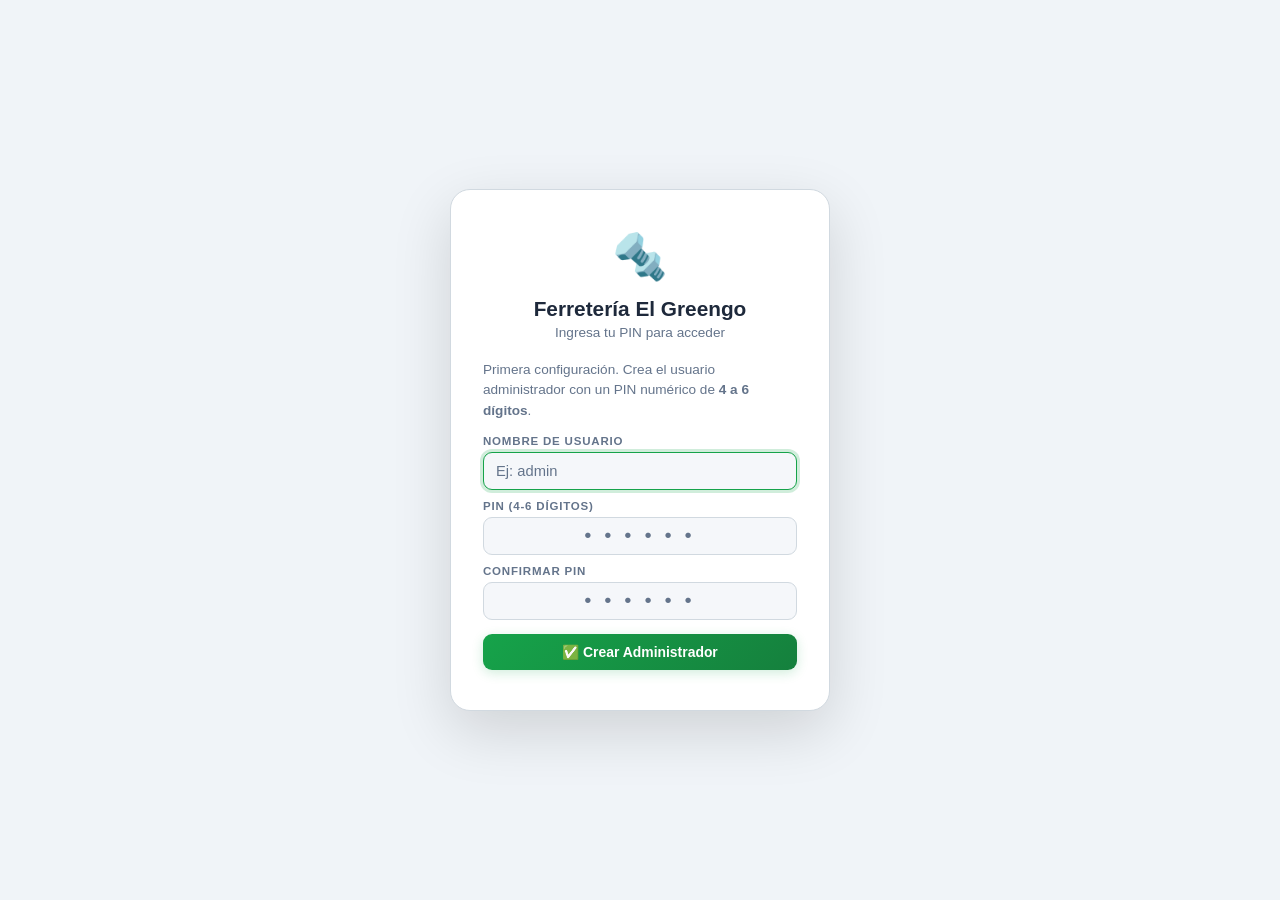
<file: Ferreteria/index.html>
<!DOCTYPE html>
<html lang="es">
<head>
 <meta charset="UTF-8" />
 <meta name="viewport" content="width=device-width, initial-scale=1.0" />
 <title>Ferretería El Greengo – Sistema de Gestión</title>
 <meta name="description" content="Sistema de pedidos, ventas y control de caja para Ferretería El Greengo." />
 <link rel="stylesheet" href="css/global.css" />
</head>
<body>
<div class="wrapper">

 <!-- Header -->
 <header>
 <button class="hamburger" onclick="toggleSidebar()" aria-label="Abrir caja">☰</button>
 <div class="logo-icon">🔩</div>
 <div>
 <h1>Ferretería <span>El Greengo</span></h1>
 <p>Ventas · Catálogo · Pedidos</p>
 </div>
 <div class="header-end">
 <div class="user-badge"><span id="header-username"></span></div>
 <button class="logout-rapido" onclick="cerrarTurno()" title="Cerrar turno"><svg viewBox="0 0 24 24" width="16" height="16" fill="none" stroke="currentColor" stroke-width="2" stroke-linecap="round" stroke-linejoin="round" style="vertical-align:-2px;margin-right:4px"><path d="M18.36 6.64a9 9 0 1 1-12.73 0"/><line x1="12" y1="2" x2="12" y2="12"/></svg>Cerrar Vista</button>
 </div>
 </header>

 <!-- Tabs -->
 <div class="tabs">
 <button class="tab-btn active blue" id="tab-ventas" onclick="showTab('ventas')">🛒 Ventas</button>
 <button class="tab-btn orange" id="tab-catalogo" onclick="showTab('catalogo')">📦 Catálogo</button>
 <button class="tab-btn" id="tab-pedidos" onclick="showTab('pedidos')">📋 Pedidos</button>
 </div>

 <!-- ══════════════ TAB PEDIDOS ══════════════ -->
 <div id="panel-pedidos" class="tab-panel">
 <div class="card" style="margin-bottom:20px">
 <p class="section-title">➕ Agregar Producto al Pedido</p>
 <div class="form-grid-3">
 <div class="field"><label for="p-nombre">Nombre del Producto</label><input id="p-nombre" type="text" placeholder="Ej: Tornillo cabeza plana 1/4" autocomplete="off"/></div>
 <div class="field"><label for="p-cantidad">Cantidad</label><input id="p-cantidad" type="number" min="1" step="1" placeholder="50"/></div>
 <div class="field"><label for="p-formato">Formato</label>
 <select id="p-formato">
 <option value="">-- Seleccionar --</option>
 <option>Unidad</option><option>Bolsa</option><option>Caja</option>
 <option>Tira</option><option>Rollo</option><option>Metros</option><option>Litros</option><option>Kg</option>
 </select>
 </div>
 <button class="btn btn-green" onclick="pedidoAgregar()">+ Agregar</button>
 </div>
 </div>
 <div class="card">
 <p class="section-title">📋 Pedidos del Día</p>
 <div class="stats">
 <div class="stat-chip"><span class="stat-num green" id="p-stat-prod">0</span><span class="stat-label">productos</span></div>
 <div class="stat-chip"><span class="stat-num green" id="p-stat-items">0</span><span class="stat-label">unidades totales</span></div>
 </div>
 <div class="search-wrap"><span class="search-icon">🔍</span><input id="p-buscar" type="text" placeholder="Buscar por nombre o formato…" oninput="pedidoRender()"/></div>
 <div class="table-wrap">
 <table>
 <thead><tr>
 <th onclick="pedidoSort('id')">#<span class="arrow">↕</span></th>
 <th onclick="pedidoSort('nombre')">Nombre Producto<span class="arrow">↕</span></th>
 <th onclick="pedidoSort('cantidad')">Cantidad<span class="arrow">↕</span></th>
 <th onclick="pedidoSort('formato')">Formato<span class="arrow">↕</span></th>
 <th>Acción</th>
 </tr></thead>
 <tbody id="p-tbody"></tbody>
 </table>
 <div id="p-empty" class="empty" style="display:none"><div class="empty-icon">📦</div><p>No hay productos en el pedido todavía.</p></div>
 </div>
 <div class="actions-row">
 <button class="btn btn-outline" onclick="pedidoLimpiar()">🗑 Limpiar todo</button>
 <button class="btn btn-print" onclick="window.print()">🖨 Imprimir</button>
 <button class="btn btn-mail" onclick="enviarPorMail()">✉️ Enviar por Mail</button>
 </div>
 </div>
 </div>

 <!-- ══════════════ TAB VENTAS ══════════════ -->
 <div id="panel-ventas" class="tab-panel active">
 <div id="v-caja-warning" class="caja-warning" style="display:none">
 ⚠️ La caja no está abierta. Ve a la pestaña <strong>&nbsp;💰 Caja&nbsp;</strong> y realiza la apertura antes de vender.
 </div>
 <div class="stats" style="margin-bottom:16px">
 <div class="stat-chip"><span class="stat-num blue" id="v-stat-ventas">0</span><span class="stat-label">VENTAS DIARIA</span></div>
 <div class="stat-chip"><span class="stat-num blue" id="v-stat-ingresos">$0</span><span class="stat-label">INGRESOS DIA</span></div>
 </div>
 <div class="pos-layout">
 <div class="pos-prod">
 <div class="card" style="margin-bottom:16px">
 <p class="section-title">🛍 Seleccionar Productos</p>
 <div class="search-row">
 <div class="scan-row">
 <span class="scan-icon"><svg width="20" height="20" viewBox="0 0 24 24" fill="none" stroke="currentColor" stroke-width="2" stroke-linecap="round" stroke-linejoin="round"><rect x="2" y="5" width="2" height="14" rx=".5"/><rect x="6" y="5" width="1" height="14" rx=".5"/><rect x="9" y="5" width="2" height="14" rx=".5"/><rect x="13" y="5" width="3" height="14" rx=".5"/><rect x="18" y="5" width="1" height="14" rx=".5"/><rect x="21" y="5" width="1" height="14" rx=".5"/></svg></span>
 <input id="v-scanner" type="text" placeholder="Escanear código…" autocomplete="off" autofocus/>
 </div>
 <div class="search-wrap" style="margin-bottom:0;flex:1"><span class="search-icon">🔍</span><input id="v-buscar" type="text" placeholder="Buscar producto…" oninput="ventasRenderGrid()"/></div>
 </div>
 <div id="v-prod-grid" class="prod-grid"></div>
 <div id="v-grid-empty" class="empty" style="display:none"><div class="empty-icon">📦</div><p>No hay productos en el catálogo.<br/>Agrega productos en la pestaña <strong>Catálogo</strong>.</p></div>
 <div id="v-pagination" class="pagination" style="display:none">
 <button class="page-btn" id="v-page-prev" onclick="ventasIrPagina('prev')">‹ Anterior</button>
 <div class="page-info" id="v-page-info"></div>
 <button class="page-btn" id="v-page-next" onclick="ventasIrPagina('next')">Siguiente ›</button>
 </div>
 </div>
 </div>
 <div class="pos-cart">
 <div class="cart-box">
 <div class="cart-header"><span>🛒 Carrito</span><button class="btn-del btn-del-green" onclick="abrirModalVaciar()">✕ Vaciar</button></div>
 <div class="cart-items" id="v-cart-items"><div class="cart-empty">El carrito está vacío.<br/>Haz clic en un producto para agregar.</div></div>
 <div class="cart-footer">
 <div class="discount-row"><label>Descuento %</label><input id="v-descuento" type="number" min="0" max="100" step="1" placeholder="0" oninput="carritoRender()"/></div>
 <div class="total-row"><span class="total-label">TOTAL A COBRAR</span><span class="total-amount" id="v-total">$0</span></div>
 <button class="btn btn-blue btn-confirm" onclick="confirmarVenta()">✔ Confirmar Venta</button>
 </div>
 </div>
 </div>
 <div class="pos-hist">
 <div class="card">
 <p class="section-title">🧾 Historial de Ventas (Todas)</p>
 <div class="search-wrap" style="margin-bottom:13px"><span class="search-icon">🔍</span><input id="v-hist-buscar" type="text" placeholder="Buscar por boleta interna…" oninput="ventasRenderHistorial()"/></div>
 <div id="v-historial"></div>
 <div id="v-hist-empty" class="empty" style="display:none"><div class="empty-icon">🧾</div><p>Aún no se han registrado ventas hoy.</p></div>
 <div id="v-hist-pagination" class="pagination" style="display:none">
 <button class="page-btn" id="v-hist-prev" onclick="histIrPagina('prev')">‹ Anterior</button>
 <div class="page-info" id="v-hist-info"></div>
 <button class="page-btn" id="v-hist-next" onclick="histIrPagina('next')">Siguiente ›</button>
 </div>
 <div class="actions-row"><button class="btn btn-outline" onclick="ventasLimpiarHistorial()">🗑 Limpiar historial</button></div>
 </div>
 </div>
 </div>
 </div>

 <!-- ══════════════ TAB CATÁLOGO ══════════════ -->
 <div id="panel-catalogo" class="tab-panel">
 <div class="card" style="margin-bottom:20px">
 <p class="section-title">➕ Agregar Producto al Catálogo</p>
 <div class="form-grid-5">
 <div class="field"><label for="c-nombre">Nombre del Producto</label><input id="c-nombre" type="text" placeholder="Ej: Tornillo 1/4 cabeza plana" autocomplete="off"/></div>
 <div class="field"><label for="c-codigo">Código de Barras</label><input id="c-codigo" type="text" placeholder="Ej: 7801234567890 (opcional)" autocomplete="off"/></div>
 <div class="field"><label for="c-precio">Precio ($)</label><input id="c-precio" type="number" min="0" step="1" placeholder="990"/></div>
 <div class="field"><label for="c-stock">Stock</label><input id="c-stock" type="number" min="0" step="1" placeholder="100"/></div>
 <div class="field"><label for="c-formato">Formato</label>
 <select id="c-formato">
 <option value="">-- Seleccionar --</option>
 <option>Unidad</option><option>Bolsa</option><option>Caja</option>
 <option>Tira</option><option>Rollo</option><option>Metros</option><option>Litros</option><option>Kg</option>
 </select>
 </div>
 <button class="btn btn-orange" onclick="catalogoAgregar()">+ Agregar</button>
 </div>
 </div>
 <div class="card">
 <p class="section-title">📦 Productos en Catálogo</p>
 <div class="stats">
 <div class="stat-chip"><span class="stat-num orange" id="c-stat-prod">0</span><span class="stat-label">productos</span></div>
 <div class="stat-chip"><span class="stat-num orange" id="c-stat-stock">0</span><span class="stat-label">unidades en stock</span></div>
 </div>
 <div class="search-wrap"><span class="search-icon">🔍</span><input id="c-buscar" type="text" placeholder="Buscar producto…" oninput="catalogoRender()"/></div>
 <div class="table-wrap">
 <table>
 <thead><tr>
 <th onclick="catSort('id')">#<span class="arrow">↕</span></th>
 <th onclick="catSort('codigo')">Código<span class="arrow">↕</span></th>
 <th onclick="catSort('nombre')">Nombre<span class="arrow">↕</span></th>
 <th onclick="catSort('precio')">Precio<span class="arrow">↕</span></th>
 <th onclick="catSort('stock')">Stock<span class="arrow">↕</span></th>
 <th onclick="catSort('formato')">Formato<span class="arrow">↕</span></th>
 <th>Acción</th>
 </tr></thead>
 <tbody id="c-tbody"></tbody>
 </table>
 <div id="c-empty" class="empty" style="display:none"><div class="empty-icon">📦</div><p>No hay productos en el catálogo todavía.</p></div>
 </div>
 <div id="c-pagination" class="pagination" style="display:none">
 <button class="page-btn" id="c-page-prev" onclick="catIrPagina('prev')">‹ Anterior</button>
 <div class="page-info" id="c-page-info"></div>
 <button class="page-btn" id="c-page-next" onclick="catIrPagina('next')">Siguiente ›</button>
 </div>
 <div class="actions-row"><button class="btn btn-outline" onclick="catalogoLimpiar()">🗑 Limpiar catálogo</button></div>
 </div>
 </div>

 <!-- ══════════════ SIDEBAR OVERLAY ══════════════ -->
 <div id="sidebar-overlay" class="sidebar-overlay" onclick="toggleSidebar()"></div>

 <!-- ══════════════ SIDEBAR CAJA ══════════════ -->
 <div id="sidebar-caja" class="sidebar">
 <div class="sidebar-header">
 <span class="sidebar-title">☰ Menú</span>
 <button class="btn-sidebar-close" onclick="toggleSidebar()">✕</button>
 </div>
 <div class="sidebar-nav">
 <button class="side-nav-btn active" id="side-nav-caja" onclick="sidebarSeccion('caja')">💰 Caja</button>
 <button class="side-nav-btn" id="side-nav-libreta" onclick="sidebarSeccion('libreta')">📒 Libreta Deuda</button>
 <button class="side-nav-btn" id="side-nav-audit" onclick="sidebarSeccion('audit')">📋 Auditoría</button>
 <button class="side-nav-btn" id="side-nav-datos" onclick="sidebarSeccion('datos')">💾 Datos</button>
 <button class="side-nav-btn" id="side-nav-usuarios" onclick="sidebarSeccion('usuarios')">👥 Usuarios</button>
 </div>
 <div class="sidebar-body">

 <!-- ════ SECCIÓN CAJA ════ -->
 <div id="sidebar-seccion-caja">

 <!-- Status banner -->
 <div id="caja-status-bar" class="caja-status closed">
 <div id="caja-dot" class="caja-dot off"></div>
 <div class="caja-status-text">
 <h3 id="caja-status-title">Caja Cerrada</h3>
 <p id="caja-status-sub">No hay apertura registrada para hoy.</p>
 </div>
 <div class="caja-status-actions" id="caja-status-actions"></div>
 </div>

 <!-- Panel APERTURA (visible cuando caja cerrada) -->
 <div id="caja-panel-apertura">
 <div class="card">
 <p class="section-title">🔓 Apertura de Caja</p>
 <div class="sidebar-form">
 <div class="field">
 <label for="caja-monto-ini">Monto Inicial en Efectivo ($)</label>
 <input id="caja-monto-ini" type="number" min="0" step="100" placeholder="Ej: 50000"/>
 </div>
 <div class="field">
 <label for="caja-responsable">Responsable</label>
 <input id="caja-responsable" type="text" placeholder="Nombre del cajero" autocomplete="off"/>
 </div>
 <button class="btn btn-purple" onclick="cajaAbrir()" style="width:100%;">🔓 Abrir Caja</button>
 </div>
 </div>
 </div>

 <!-- Panel OPERACIÓN (visible cuando caja abierta) -->
 <div id="caja-panel-operacion" style="display:none">

 <!-- Summary cards -->
 <div class="caja-summary">
 <div class="caja-card">
 <div class="caja-card-label">💵 Inicial</div>
 <div class="caja-card-value green" id="cj-inicial">$0</div>
 <div class="caja-card-sub" id="cj-responsable">–</div>
 </div>
 <div class="caja-card">
 <div class="caja-card-label">📈 Ventas</div>
 <div class="caja-card-value blue" id="cj-ventas">$0</div>
 <div class="caja-card-sub" id="cj-nventas">0 transacciones</div>
 </div>
 <div class="caja-card">
 <div class="caja-card-label">📤 Egresos</div>
 <div class="caja-card-value red" id="cj-egresos">$0</div>
 <div class="caja-card-sub" id="cj-negresos">0 movimientos</div>
 </div>
 <div class="caja-card">
 <div class="caja-card-label">💰 Saldo</div>
 <div class="caja-card-value green big" id="cj-saldo">$0</div>
 <div class="caja-card-sub">Tiempo real</div>
 </div>
 </div>

 <!-- Registrar movimiento -->
 <div class="card" style="margin-bottom:16px">
 <p class="section-title">➕ Registrar Movimiento</p>
 <div class="sidebar-form">
 <div class="field">
 <label for="caja-desc">Descripción</label>
 <input id="caja-desc" type="text" placeholder="Ej: Retiro para banco" autocomplete="off"/>
 </div>
 <div class="field">
 <label for="caja-tipo">Tipo</label>
 <select id="caja-tipo">
 <option value="retiro">📤 Retiro Administrador</option>
 <option value="gasto">🧾 Gasto / Egreso</option>
 <option value="ingreso">📥 Ingreso Extra</option>
 </select>
 </div>
 <div class="field">
 <label for="caja-monto">Monto ($)</label>
 <input id="caja-monto" type="number" min="1" step="100" placeholder="10000"/>
 </div>
 <button class="btn btn-purple" onclick="cajaRegistrarMovimiento()" style="width:100%;">+ Registrar</button>
 </div>
 </div>

 <!-- Movimientos del día -->
 <div class="card" style="margin-bottom:16px">
 <p class="section-title">📋 Movimientos del Día</p>
 <div id="caja-movimientos-list"></div>
 <div id="caja-mov-empty" class="empty" style="display:none">
 <div class="empty-icon">📋</div>
 <p>No hay movimientos registrados aún.</p>
 </div>
 </div>

 <!-- Cierre -->
 <div class="cierre-panel">
 <h3>🔒 Cierre de Caja</h3>
 <p style="font-size:.8rem">Genera un resumen descargable y cierra la caja hasta la próxima apertura.</p>
 <button class="btn btn-red" onclick="cajaCerrar()" style="width:100%;">🔒 Cerrar Caja</button>
 </div>

 <!-- Cierres anteriores -->
 <div class="card" style="margin-top:16px">
 <p class="section-title">📁 Cierres Anteriores</p>
 <div id="cierre-historial"></div>
 <div id="cierre-hist-empty" class="empty" style="display:none">
 <div class="empty-icon">📁</div>
 <p>No hay cierres registrados aún. Aparecerán aquí tras el primer cierre de caja.</p>
 </div>
 <button class="btn btn-outline" onclick="cierreExportar()" style="width:100%;margin-top:8px;font-size:.72rem" id="btn-reabrir-cierre" disabled>📂 Reabrir resumen</button>
 </div>

 </div><!-- /panel-operacion -->
 </div><!-- /seccion-caja -->

 <!-- ════ SECCIÓN LIBRETA DEUDA ════ -->
 <div id="sidebar-seccion-libreta" class="side-seccion" style="display:none">
  <div class="card">
   <p class="section-title">📒 Clientes con Deuda</p>
   <div id="libreta-lista"></div>
   <div id="libreta-empty" class="empty" style="display:none"><div class="empty-icon">📒</div><p>No hay clientes con deuda registrada. Las ventas con medio "Libreta Deuda" aparecerán aquí.</p></div>
   <button class="btn btn-green" onclick="libretaSeleccionarPago()" style="width:100%;margin-top:10px" id="btn-libreta-pagar">✅ Pagar Deuda</button>
  </div>
 </div>

 <!-- ════ SECCIÓN AUDITORÍA ════ -->
 <div id="sidebar-seccion-audit" class="side-seccion" style="display:none">
  <div class="card">
   <p class="section-title">📋 Registro de Auditoría</p>
   <p style="font-size:.75rem;color:var(--muted);margin-bottom:12px;line-height:1.5">Acciones sensibles registradas con usuario, fecha y detalle.</p>
   <div id="audit-lista"></div>
   <div id="audit-empty" class="empty" style="display:none"><div class="empty-icon">📋</div><p>No hay registros de auditoría todavía.</p></div>
   <button class="btn btn-blue" onclick="auditExportar()" style="width:100%;margin-top:10px">📤 Exportar Auditoría (TXT)</button>
  </div>
 </div>

 <!-- ════ SECCIÓN DATOS ════ -->
 <div id="sidebar-seccion-datos" class="side-seccion" style="display:none">
  <div class="card">
   <p class="section-title">💾 Exportar / Importar Datos</p>
   <p style="font-size:.75rem;color:var(--muted);margin-bottom:12px;line-height:1.5">Respalda o restaura todos los datos del sistema (catálogo, ventas, caja, usuarios, auditoría).</p>
   <div style="background:#fffbeb;border:1.5px solid #fde68a;border-radius:8px;padding:8px 10px;font-size:.7rem;color:#92400e;margin-bottom:12px;line-height:1.4">🔒 Los datos se almacenan en el navegador. Para no perderlos ante fallos del equipo, exporta backups periódicos.</div>
   <div class="sidebar-form">
    <button class="btn btn-blue" onclick="exportarDatos()" style="width:100%">📤 Exportar Todo (JSON)</button>
    <div style="border-top:1px solid var(--border);margin:6px 0"></div>
    <label style="font-size:.72rem;font-weight:700;color:var(--muted);text-transform:uppercase;letter-spacing:.8px">Importar datos</label>
    <input id="import-archivo" type="file" accept=".json" style="font-size:.82rem" onchange="importarDatos(event)"/>
    <div id="import-result" class="login-error" style="display:none"></div>
   </div>
  </div>

  <!-- Configuración: Correo destino pedidos -->
  <div class="card" style="margin-top:14px">
   <p class="section-title">📧 Correo Destino (Pedidos)</p>
   <p style="font-size:.75rem;color:var(--muted);margin-bottom:12px;line-height:1.5">Correo donde se envían los pedidos con el botón "✉️ Enviar por Mail".</p>
   <div class="sidebar-form">
    <div class="field">
     <label for="config-mail-input">Correo destinatario</label>
     <input id="config-mail-input" type="email" placeholder="pedidos@ferreteria.cl" autocomplete="off"/>
    </div>
    <button class="btn btn-blue" onclick="configGuardarMail()" style="width:100%">💾 Guardar Correo</button>
   </div>
  </div>

  <!-- Cerrar Sesión -->
  <div style="margin-top:18px;padding-top:16px;border-top:1px solid var(--border)">
   <button class="btn btn-outline" onclick="loginCerrarSesion()" style="width:100%;color:var(--red);border-color:var(--red)">🚪 Cerrar Sesión</button>
  </div>

 </div><!-- /sidebar-body -->
 </div>

<!-- ════ SECCIÓN USUARIOS ════ -->
<div id="sidebar-seccion-usuarios" class="side-seccion" style="display:none">
  <div class="card">
   <p class="section-title">👥 Gestión de Usuarios</p>
   <p style="font-size:.75rem;color:var(--muted);margin-bottom:12px;line-height:1.5">Crea cuentas de cajero para que otros operadores accedan al sistema con su propio PIN.</p>
   <div class="sidebar-form">
    <div class="field">
     <label for="usuario-nuevo">Usuario</label>
     <input id="usuario-nuevo" type="text" placeholder="Ej: cajero1" autocomplete="off"/>
    </div>
    <div class="field">
     <label for="usuario-pin">PIN (4-6 dígitos)</label>
     <input id="usuario-pin" type="password" maxlength="6" inputmode="numeric" pattern="[0-9]*" placeholder="• • • • • •" autocomplete="off"/>
    </div>
    <div class="field">
     <label for="usuario-pin2">Confirmar PIN</label>
     <input id="usuario-pin2" type="password" maxlength="6" inputmode="numeric" pattern="[0-9]*" placeholder="• • • • • •" autocomplete="off"/>
    </div>
    <div id="usuario-error" class="login-error" style="display:none"></div>
    <button class="btn btn-purple" onclick="agregarCajeroUI()" style="width:100%">✅ Crear Cajero</button>
   </div>
  </div>
  <div class="card">
   <p class="section-title">📋 Usuarios Registrados</p>
   <div id="usuarios-lista"></div>
   <div id="usuarios-empty" class="empty" style="display:none"><div class="empty-icon">👥</div><p>No hay usuarios registrados.</p></div>
  </div>
</div>

</div><!-- /wrapper -->

<!-- Mail Modal -->
<div id="mail-modal">
 <div class="modal-box">
 <div class="modal-icon">📎</div>
 <h2>Gmail abierto en nueva pestaña</h2>
 <p>El pedido fue descargado como <strong>Pedido_ElGreengo.txt</strong>. Para adjuntarlo:</p>
 <div class="highlight">
 <span>① Ve a la pestaña de Gmail que se abrió</span>
 <span>② Haz clic en el ícono 📎 (adjuntar archivo)</span>
 <span>③ Selecciona <strong>Pedido_ElGreengo.txt</strong> desde Descargas</span>
 <span>④ Envía el correo ✉️</span>
 </div>
 <button class="modal-close" onclick="cerrarModalMail()">Entendido ✓</button>
 </div>
</div>

<!-- Edit Product Modal -->
<div id="edit-modal">
 <div class="modal-box" style="max-width:460px;">
 <div class="modal-icon">✏️</div>
 <h2>Editar Producto</h2>
 <p style="margin-bottom:18px">Modifica los campos del producto seleccionado.</p>
 <div class="edit-form">
 <div class="field"><label for="e-nombre">Nombre del Producto</label><input id="e-nombre" type="text" autocomplete="off"/></div>
 <div class="field"><label for="e-codigo">Código de Barras</label><input id="e-codigo" type="text" placeholder="Opcional" autocomplete="off"/></div>
 <div style="display:grid;grid-template-columns:1fr 1fr;gap:12px">
 <div class="field"><label for="e-precio">Precio ($)</label><input id="e-precio" type="number" min="0" step="1"/></div>
 <div class="field"><label for="e-stock">Stock</label><input id="e-stock" type="number" min="0" step="1"/></div>
 </div>
 <div class="field"><label for="e-formato">Formato</label>
 <select id="e-formato">
 <option value="">-- Seleccionar --</option>
 <option>Unidad</option><option>Bolsa</option><option>Caja</option>
 <option>Tira</option><option>Rollo</option><option>Metros</option><option>Litros</option><option>Kg</option>
 </select>
 </div>
 <div style="display:flex;gap:10px;margin-top:4px">
 <button class="btn btn-outline" onclick="catalogoCerrarEdicion()" style="flex:1">Cancelar</button>
 <button class="btn btn-orange" onclick="catalogoGuardarEdicion()" style="flex:1">💾 Guardar Cambios</button>
 </div>
 </div>
 </div>
</div>

<!-- Pago Modal -->
<div id="pago-modal">
 <div class="modal-box" style="max-width:440px">
 <div class="modal-icon">💳</div>
 <h2>Medio de Pago</h2>
 <p style="margin-bottom:14px">Selecciona cómo pagará el cliente.</p>
 <div class="pago-total-row"><span class="total-label">TOTAL A COBRAR</span><span class="total-amount" id="pago-total">$0</span></div>
 <div class="pago-grid">
  <button class="pago-option" onclick="seleccionarPago('efectivo')" id="pago-efectivo">💵<span>Efectivo</span></button>
  <button class="pago-option" onclick="seleccionarPago('debito')" id="pago-debito">💳<span>Tarjeta Débito</span></button>
  <button class="pago-option" onclick="seleccionarPago('credito')" id="pago-credito">💳<span>Tarjeta Crédito</span></button>
  <button class="pago-option" onclick="seleccionarPago('transferencia')" id="pago-transferencia">🏦<span>Transferencia</span></button>
  <button class="pago-option" onclick="seleccionarPago('libreta')" id="pago-libreta">📒<span>Libreta Deuda</span></button>
 </div>
 <div id="pago-extra-efectivo" class="pago-extra" style="display:none">
  <div class="field"><label for="pago-recibido">Monto Recibido ($)</label><input id="pago-recibido" type="number" min="0" step="100" placeholder="0" oninput="calcularVuelto()"/></div>
  <div class="pago-vuelto" id="pago-vuelto"></div>
 </div>
 <div id="pago-extra-tarjeta" class="pago-extra" style="display:none">
  <div class="field"><label for="pago-operacion">N° de Operación</label><input id="pago-operacion" type="text" placeholder="Ej: 123456789" autocomplete="off"/></div>
 </div>
 <div id="pago-extra-libreta" class="pago-extra" style="display:none">
  <div class="field"><label for="pago-rut">RUT Cliente</label><input id="pago-rut" type="text" placeholder="Ej: 12.345.678-5" autocomplete="off"/></div>
 </div>
 <div style="display:flex;gap:10px;margin-top:18px">
  <button class="btn btn-outline" onclick="cancelarPago()" style="flex:1">Cancelar</button>
  <button class="btn btn-blue" onclick="confirmarVentaPago()" style="flex:1">✔ Confirmar Venta</button>
 </div>
 </div>
</div>

<!-- Login Modal -->
<div id="login-modal" class="login-overlay">
 <div class="login-box">
  <div class="login-icon">🔩</div>
  <h2>Ferretería El Greengo</h2>
  <p class="login-sub" id="login-sub">Ingresa tu PIN para acceder</p>
  <div id="login-step-choose" class="login-step">
   <div class="field" style="margin-bottom:12px">
    <label for="login-usuario">Usuario</label>
    <select id="login-usuario"></select>
   </div>
   <div style="margin-bottom:14px">
    <input id="login-pin" type="password" maxlength="6" inputmode="numeric" pattern="[0-9]*" class="login-pin-input" placeholder="• • • • • •" autocomplete="off"/>
   </div>
   <div id="login-error" class="login-error" style="display:none"></div>
   <button class="btn btn-green" onclick="loginIngresar()" style="width:100%">🔓 Ingresar</button>
   <button class="btn btn-outline" onclick="loginSetup()" style="width:100%;margin-top:8px;display:none" id="login-btn-setup">⚙️ Configurar Admin</button>
  </div>
  <div id="login-step-setup" class="login-step" style="display:none">
   <p style="font-size:.85rem;color:var(--muted);margin-bottom:14px;line-height:1.5">Primera configuración. Crea el usuario administrador con un PIN numérico de <strong>4 a 6 dígitos</strong>.</p>
   <div class="field" style="margin-bottom:10px">
    <label for="setup-usuario">Nombre de usuario</label>
    <input id="setup-usuario" type="text" placeholder="Ej: admin" autocomplete="off"/>
   </div>
   <div class="field" style="margin-bottom:10px">
    <label for="setup-pin">PIN (4-6 dígitos)</label>
    <input id="setup-pin" type="password" maxlength="6" inputmode="numeric" pattern="[0-9]*" class="login-pin-input" placeholder="• • • • • •" autocomplete="off"/>
   </div>
   <div class="field" style="margin-bottom:14px">
    <label for="setup-pin2">Confirmar PIN</label>
    <input id="setup-pin2" type="password" maxlength="6" inputmode="numeric" pattern="[0-9]*" class="login-pin-input" placeholder="• • • • • •" autocomplete="off"/>
   </div>
   <div id="setup-error" class="login-error" style="display:none"></div>
   <button class="btn btn-green" onclick="loginCrearAdmin()" style="width:100%">✅ Crear Administrador</button>
  </div>
 </div>
</div>

<!-- Cierre Modal -->
<div id="cierre-modal">
 <div class="modal-box" style="max-width:450px">
 <div class="modal-icon">🔒</div>
 <h2>Cierre de Caja</h2>
 <p style="margin-bottom:16px">Revisa los totales antes de cerrar. Se descargará un resumen en TXT.</p>
 <div class="cierre-resumen">
 <div class="cierre-fila">
 <span class="cierre-label">Total Ventas</span>
 <span class="cierre-valor green" id="cierre-total-ventas">$0</span>
 </div>
 <div class="cierre-fila">
 <span class="cierre-label">Total Egresos</span>
 <span class="cierre-valor red" id="cierre-total-egresos">$0</span>
 </div>
 <div class="cierre-divider"></div>
 <div class="cierre-fila">
 <span class="cierre-label" style="font-weight:800">Saldo Final</span>
 <span class="cierre-valor big" id="cierre-saldo">$0</span>
 </div>
 </div>
 <div class="cierre-instrucciones">
 <strong>📋 Antes de cerrar:</strong>
 <ul>
 <li>Verifica que el saldo final coincida con el efectivo en caja</li>
 <li>La boleta de cierre se descargará automáticamente como TXT</li>
 <li>Guarda el archivo en la carpeta de cierres diarios</li>
 <li>La caja se reiniciará para la próxima apertura</li>
 <li>Los cierres anteriores quedarán visibles en la sección 📁 Cierres Anteriores</li>
 </ul>
 </div>
 <div style="display:flex;gap:10px;margin-top:18px">
 <button class="btn btn-outline" onclick="cerrarModalCierre()" style="flex:1">Cancelar</button>
 <button class="btn btn-red" onclick="ejecutarCierre()" style="flex:1">🔒 Confirmar y Cerrar</button>
 </div>
 </div>
</div>

<div id="editar-pin-modal">
 <div class="modal-box" style="max-width:400px">
 <div class="modal-icon">🔑</div>
 <h2>Cambiar PIN</h2>
 <p style="margin-bottom:12px">Usuario: <strong id="editar-pin-usuario"></strong></p>
 <div style="display:flex;flex-direction:column;gap:12px;text-align:left">
  <div class="field">
   <label for="editar-pin-nuevo">Nuevo PIN (4-6 dígitos)</label>
   <input id="editar-pin-nuevo" type="password" maxlength="6" inputmode="numeric" pattern="[0-9]*" placeholder="• • • • • •" autocomplete="off"/>
  </div>
  <div class="field">
   <label for="editar-pin-confirmar">Confirmar PIN</label>
   <input id="editar-pin-confirmar" type="password" maxlength="6" inputmode="numeric" pattern="[0-9]*" placeholder="• • • • • •" autocomplete="off"/>
  </div>
  <div id="editar-pin-error" class="login-error" style="display:none"></div>
 </div>
 <div style="display:flex;gap:10px;margin-top:18px">
  <button class="btn btn-outline" onclick="cerrarModalEditarPin()" style="flex:1">Cancelar</button>
  <button class="btn btn-green" onclick="confirmarEditarPin()" style="flex:1">💾 Guardar PIN</button>
 </div>
 </div>
</div>

<div id="cambio-modal">
 <div class="modal-box" style="max-width:400px">
 <div class="modal-icon">⚠️</div>
 <h2>Cambiar de Pestaña</h2>
 <p style="margin-bottom:16px">Tienes productos en el carrito. Si cambias de pestaña <strong>se perderán todos los productos</strong> seleccionados.</p>
 <div style="display:flex;gap:10px;margin-top:18px">
 <button class="btn btn-outline" onclick="cerrarCambioTab()" style="flex:1">Cancelar</button>
 <button class="btn btn-red" onclick="confirmarCambioTab()" style="flex:1">⚠️ Perder y Cambiar</button>
 </div>
 </div>
</div>

<div id="vaciar-modal">
 <div class="modal-box" style="max-width:400px">
 <div class="modal-icon">🗑️</div>
 <h2>Vaciar Carrito</h2>
 <p style="margin-bottom:16px">¿Estás seguro de que deseas vaciar el carrito? Se perderán <strong>todos los productos</strong> agregados.</p>
 <div style="display:flex;gap:10px;margin-top:18px">
 <button class="btn btn-outline" onclick="cerrarModalVaciar()" style="flex:1">Cancelar</button>
 <button class="btn btn-red" onclick="confirmarVaciar()" style="flex:1">🗑️ Vaciar Carrito</button>
 </div>
 </div>
</div>

<div id="turno-modal">
 <div class="modal-box" style="max-width:400px">
 <div class="modal-icon"><svg viewBox="0 0 24 24" width="40" height="40" fill="none" stroke="currentColor" stroke-width="2" stroke-linecap="round" stroke-linejoin="round"><path d="M18.36 6.64a9 9 0 1 1-12.73 0"/><line x1="12" y1="2" x2="12" y2="12"/></svg></div>
 <h2>Cerrar Vista</h2>
 <p style="margin-bottom:16px">¿Estás seguro de que deseas cerrar tu sesión? La caja <strong>quedará abierta</strong> para el próximo operador.</p>
 <div style="display:flex;gap:10px;margin-top:18px">
 <button class="btn btn-outline" onclick="cerrarModalTurno()" style="flex:1">Cancelar</button>
 <button class="btn btn-red" onclick="confirmarCerrarTurno()" style="flex:1"><svg viewBox="0 0 24 24" width="16" height="16" fill="none" stroke="currentColor" stroke-width="2" stroke-linecap="round" stroke-linejoin="round" style="vertical-align:-2px;margin-right:4px"><path d="M18.36 6.64a9 9 0 1 1-12.73 0"/><line x1="12" y1="2" x2="12" y2="12"/></svg>Cerrar Vista</button>
 </div>
 </div>
</div>

<div id="toast"></div>

<script src="script/app.js"></script>
</body>
</html>
</file>
<file: Ferreteria/css/global.css>
/* ══════════════════════════════════════════════
   Ferretería El Greengo – Sistema de Gestión
   global.css – Estilos globales
   ══════════════════════════════════════════════ */

*, *::before, *::after { box-sizing: border-box; margin: 0; padding: 0; }

:root {
 --bg: #f0f4f8;
 --surface: #ffffff;
 --surface2: #f5f7fa;
 --border: #d1d9e0;
 --accent: #16a34a;
 --accent2: #15803d;
 --accent-glow: rgba(22,163,74,.2);
 --blue: #2563eb;
 --blue2: #1d4ed8;
 --orange: #ea580c;
 --purple: #7c3aed;
 --red: #dc2626;
 --green: #16a34a;
 --text: #1e293b;
 --muted: #64748b;
 --radius: 14px;
 --shadow: 0 4px 20px rgba(0,0,0,.10);
}

body { font-family:-apple-system,BlinkMacSystemFont,'Segoe UI',Roboto,'Helvetica Neue',Arial,sans-serif; background:var(--bg); color:var(--text); min-height:100vh; min-height:100dvh; -webkit-text-size-adjust:100%; }

body::before {
 content:''; position:fixed; top:-200px; left:50%; transform:translateX(-50%);
 width:700px; height:400px;
 background:radial-gradient(ellipse,rgba(22,163,74,.08) 0%,transparent 70%);
 pointer-events:none; z-index:0;
}

.wrapper { position:relative; z-index:1; max-width:1100px; margin:0 auto; padding:20px 14px 80px; }
@media (min-width:600px){ .wrapper{ padding:32px 20px 80px; } }

/* ─── Hamburger ─── */
.hamburger { background:none; border:none; font-size:1.5rem; cursor:pointer; padding:6px 8px; border-radius:10px; color:var(--text); transition:background .15s; flex-shrink:0; line-height:1; }
.hamburger:hover { background:var(--surface2); }

/* ─── Sidebar ─── */
.sidebar-overlay { position:fixed; inset:0; background:rgba(0,0,0,.3); z-index:998; opacity:0; pointer-events:none; transition:opacity .25s; -webkit-tap-highlight-color:transparent; }
.sidebar-overlay.open { opacity:1; pointer-events:auto; }

.sidebar { position:fixed; top:0; left:0; width:100vw; height:100vh; height:100dvh; background:var(--surface); border-right:1px solid var(--border); z-index:999; box-shadow:4px 0 30px rgba(0,0,0,.12); overflow-y:auto; -webkit-overflow-scrolling:touch; transform:translateX(-100%); transition:transform .3s cubic-bezier(.22,.61,.36,1); display:flex; flex-direction:column; }
.sidebar.open { transform:translateX(0); }
@media (min-width:600px){ .sidebar{ width:370px; } }

/* ─── Header ─── */
header { display:flex; align-items:center; gap:12px; margin-bottom:20px; }
@media (min-width:600px){ header{ margin-bottom:28px; } }
.header-end { display:flex; flex-direction:column; align-items:stretch; gap:4px; flex-shrink:0; margin-left:auto; }
.user-badge { background:var(--surface2); border:1px solid var(--border); border-radius:8px; padding:5px 11px; font-size:.75rem; font-weight:700; color:var(--text); white-space:nowrap; line-height:1.3; text-align:center; }
.logout-rapido { background:linear-gradient(135deg,var(--red),#b91c1c); border:none; border-radius:9px; color:#fff; cursor:pointer; font-family:-apple-system,BlinkMacSystemFont,'Segoe UI',Roboto,'Helvetica Neue',Arial,sans-serif; font-size:.8rem; font-weight:700; padding:8px 14px; transition:transform .15s,box-shadow .15s,opacity .2s; line-height:1; white-space:nowrap; box-shadow:0 3px 12px rgba(220,38,38,.25); flex-shrink:0; }
.logout-rapido:hover { transform:translateY(-1px); box-shadow:0 6px 18px rgba(220,38,38,.3); }
.logout-rapido:active { transform:translateY(0); }
.logo-icon { width:54px; height:54px; background:linear-gradient(135deg,var(--accent),var(--accent2)); border-radius:14px; display:grid; place-items:center; font-size:28px; box-shadow:0 4px 20px var(--accent-glow); flex-shrink:0; }
header h1 { font-size:clamp(1.3rem,4vw,1.9rem); font-weight:800; letter-spacing:-.5px; }
header h1 span { color:var(--accent); }
header p { color:var(--muted); font-size:.88rem; margin-top:3px; }

/* ─── Nav Sidebar ─── */
.sidebar-nav { display:flex; flex-direction:column; gap:3px; padding:10px 10px; }
.side-nav-btn { display:flex; align-items:center; gap:10px; width:100%; background:transparent; border:none; border-radius:10px; color:var(--text); cursor:pointer; font-family:inherit; font-size:.85rem; font-weight:600; padding:12px 16px; text-align:left; transition:background .2s,color .2s; position:relative; }
.side-nav-btn:hover { background:var(--surface2); }
.side-nav-btn.active { background:rgba(22,163,74,.1); color:var(--accent); font-weight:800; }

/* ─── Tabs ─── */
.tabs { display:flex; gap:5px; background:var(--surface); border:1px solid var(--border); border-radius:12px; padding:5px; margin-bottom:20px; box-shadow:var(--shadow); flex-wrap:wrap; }
@media (min-width:600px){ .tabs{ margin-bottom:26px; } }
.tab-btn { flex:1; padding:10px 10px; border:none; border-radius:8px; font-family:-apple-system,BlinkMacSystemFont,'Segoe UI',Roboto,'Helvetica Neue',Arial,sans-serif; font-size:.84rem; font-weight:600; cursor:pointer; color:var(--muted); background:transparent; transition:background .2s,color .2s,box-shadow .2s; white-space:nowrap; min-height:44px; }
.tab-btn:hover { background:var(--surface2); color:var(--text); }
.tab-btn.active { background:linear-gradient(135deg,var(--accent),var(--accent2)); color:#fff; box-shadow:0 2px 10px var(--accent-glow); }
.tab-btn.active.blue { background:linear-gradient(135deg,var(--blue),var(--blue2)); color:#fff; box-shadow:0 2px 10px rgba(37,99,235,.25); }
.tab-btn.active.orange { background:linear-gradient(135deg,var(--orange),#c2410c); color:#fff; box-shadow:0 2px 10px rgba(234,88,12,.25); }
.tab-btn.active.purple { background:linear-gradient(135deg,var(--purple),#6d28d9); color:#fff; box-shadow:0 2px 10px rgba(124,58,237,.25); }

.tab-panel { display:none; }
.tab-panel.active { display:block; }

/* ─── Card ─── */
.card { background:var(--surface); border:1px solid var(--border); border-radius:var(--radius); padding:24px; box-shadow:var(--shadow); }
.section-title { font-size:.73rem; font-weight:700; color:var(--muted); text-transform:uppercase; letter-spacing:1.2px; margin-bottom:16px; }

/* ─── Forms ─── */
.form-grid-5 { display:grid; grid-template-columns:1fr; gap:10px; align-items:end; }
@media (min-width:500px){ .form-grid-5{ grid-template-columns:1fr 1fr; } }
@media (min-width:800px){ .form-grid-5{ grid-template-columns:2fr 1fr 1fr 1fr 1fr auto; } .form-grid-5 button{ grid-column:auto; } }
.form-grid-4 { display:grid; grid-template-columns:1fr; gap:10px; align-items:end; }
@media (min-width:500px){ .form-grid-4{ grid-template-columns:1fr 1fr; } }
@media (min-width:800px){ .form-grid-4{ grid-template-columns:2fr 1fr 1fr 1fr auto; } .form-grid-4 button{ grid-column:auto; } }
.form-grid-3 { display:grid; grid-template-columns:1fr; gap:10px; align-items:end; }
@media (min-width:500px){ .form-grid-3{ grid-template-columns:1fr 1fr; } }
@media (min-width:800px){ .form-grid-3{ grid-template-columns:2fr 1fr 1fr auto; } .form-grid-3 button{ grid-column:auto; } }
.form-grid-2 { display:grid; grid-template-columns:1fr; gap:10px; align-items:end; }
@media (min-width:500px){ .form-grid-2{ grid-template-columns:1fr 1fr auto; } }

.field { display:flex; flex-direction:column; gap:5px; }
.field label { font-size:.72rem; font-weight:700; color:var(--muted); text-transform:uppercase; letter-spacing:.8px; }
.field input,.field select { background:var(--surface2); border:1.5px solid var(--border); border-radius:9px; color:var(--text); font-family:-apple-system,BlinkMacSystemFont,'Segoe UI',Roboto,'Helvetica Neue',Arial,sans-serif; font-size:.92rem; padding:10px 12px; outline:none; transition:border-color .2s,box-shadow .2s; width:100%; }
.field input::placeholder { color:var(--muted); }
.field input:focus,.field select:focus { border-color:var(--accent); box-shadow:0 0 0 3px var(--accent-glow); }
.field select option { background:var(--surface); color:var(--text); }
.sidebar-form { display:flex; flex-direction:column; gap:16px; }

/* ─── Buttons ─── */
.btn { border:none; border-radius:9px; font-family:-apple-system,BlinkMacSystemFont,'Segoe UI',Roboto,'Helvetica Neue',Arial,sans-serif; font-size:.87rem; font-weight:700; padding:10px 18px; cursor:pointer; transition:transform .15s,box-shadow .15s,opacity .2s; white-space:nowrap; }
.btn:hover { transform:translateY(-1px); }
.btn:active { transform:translateY(0); }
.btn-green { background:linear-gradient(135deg,var(--accent),var(--accent2)); color:#fff; box-shadow:0 3px 12px var(--accent-glow); }
.btn-green:hover { box-shadow:0 6px 18px var(--accent-glow); }
.btn-blue { background:linear-gradient(135deg,var(--blue),var(--blue2)); color:#fff; box-shadow:0 3px 12px rgba(37,99,235,.25); }
.btn-blue:hover { box-shadow:0 6px 18px rgba(37,99,235,.3); }
.btn-orange { background:linear-gradient(135deg,var(--orange),#c2410c); color:#fff; box-shadow:0 3px 12px rgba(234,88,12,.25); }
.btn-orange:hover { box-shadow:0 6px 18px rgba(234,88,12,.3); }
.btn-purple { background:linear-gradient(135deg,var(--purple),#6d28d9); color:#fff; box-shadow:0 3px 12px rgba(124,58,237,.25); }
.btn-purple:hover { box-shadow:0 6px 18px rgba(124,58,237,.3); }
.btn-red { background:linear-gradient(135deg,var(--red),#b91c1c); color:#fff; box-shadow:0 3px 12px rgba(220,38,38,.25); }
.btn-outline{ background:transparent; border:1.5px solid var(--border); color:var(--muted); }
.btn-outline:hover { border-color:var(--red); color:var(--red); }
.btn-print { background:linear-gradient(135deg,#1e40af,#1d4ed8); border:1.5px solid #3b82f6; color:#fff; }
.btn-mail { background:linear-gradient(135deg,var(--accent),var(--accent2)); border:1.5px solid #16a34a; color:#fff; box-shadow:0 2px 10px var(--accent-glow); }

/* ─── Stats ─── */
.stats { display:flex; gap:11px; flex-wrap:wrap; margin:18px 0 14px; }
.stat-chip { background:var(--surface2); border:1px solid var(--border); border-radius:8px; padding:8px 14px; display:flex; align-items:center; gap:8px; font-size:.79rem; }
.stat-num { font-weight:800; font-size:.98rem; }
.stat-num.green { color:var(--accent); }
.stat-num.blue { color:var(--blue); }
.stat-num.orange { color:var(--orange); }
.stat-num.purple { color:var(--purple); }
.stat-num.red { color:var(--red); }
.stat-label { color:var(--muted); }

/* ─── Search ─── */
.search-wrap { position:relative; margin-bottom:13px; }
.search-wrap input { width:100%; background:var(--surface2); border:1.5px solid var(--border); border-radius:9px; color:var(--text); font-family:-apple-system,BlinkMacSystemFont,'Segoe UI',Roboto,'Helvetica Neue',Arial,sans-serif; font-size:.9rem; padding:9px 12px 9px 38px; outline:none; transition:border-color .2s,box-shadow .2s; }
.search-wrap input::placeholder { color:var(--muted); }
.search-wrap input:focus { border-color:var(--accent); box-shadow:0 0 0 3px var(--accent-glow); }
.search-icon { position:absolute; left:12px; top:50%; transform:translateY(-50%); color:var(--muted); pointer-events:none; }

/* ─── Table ─── */
.table-wrap { overflow-x:auto; border-radius:11px; border:1px solid var(--border); }
table { width:100%; border-collapse:collapse; font-size:.87rem; }
thead { background:var(--surface2); }
thead th { padding:12px 14px; text-align:left; font-size:.71rem; font-weight:700; text-transform:uppercase; letter-spacing:1px; color:var(--muted); white-space:nowrap; cursor:pointer; user-select:none; transition:color .2s; }
thead th:hover { color:var(--accent); }
thead th .arrow { margin-left:3px; opacity:.4; }
thead th.sorted { color:var(--accent); }
thead th.sorted .arrow { opacity:1; }
tbody tr { border-top:1px solid var(--border); transition:background .15s; }
tbody tr:hover { background:rgba(22,163,74,.04); }
tbody td { padding:11px 14px; vertical-align:middle; }

/* ─── Badges ─── */
.badge { display:inline-block; padding:3px 10px; border-radius:20px; font-size:.72rem; font-weight:600; letter-spacing:.4px; }
.b-unidad { background:rgba(101,163,13,.15); color:#65a30d; }
.b-bolsa { background:rgba(59,130,246,.15); color:#3b82f6; }
.b-caja { background:rgba(124,58,237,.15); color:#7c3aed; }
.b-tira { background:rgba(161,98,7,.15); color:#a16207; }
.b-rollo { background:rgba(162,21,175,.15); color:#a21caf; }
.b-metros { background:rgba(15,118,110,.15); color:#0f766e; }
.b-litros { background:rgba(185,28,28,.15); color:#b91c1c; }
.b-kg { background:rgba(194,65,12,.15); color:#c2410c; }
.b-other { background:rgba(71,85,105,.15); color:#475569; }
/* movimiento badges */
.b-venta { background:rgba(22,163,74,.15); color:#15803d; }
.b-ingreso { background:rgba(37,99,235,.15); color:#1d4ed8; }
.b-retiro { background:rgba(220,38,38,.15); color:#b91c1c; }
.b-gasto { background:rgba(234,88,12,.15); color:#c2410c; }

/* ─── Row btn ─── */
.btn-del { background:transparent; border:1px solid var(--border); color:var(--muted); border-radius:6px; padding:4px 9px; cursor:pointer; font-size:.77rem; transition:background .15s,color .15s,border-color .15s; }
.btn-del:hover { background:rgba(220,38,38,.1); color:var(--red); border-color:var(--red); }
.btn-del-green { color:var(--green); border-color:var(--green); }
.btn-del-green:hover { background:rgba(22,163,74,.1); color:var(--green); border-color:var(--green); }

/* ─── Empty ─── */
.empty { text-align:center; padding:44px 20px; color:var(--muted); }
.empty-icon { font-size:2.6rem; margin-bottom:10px; opacity:.33; }
.empty p { font-size:.88rem; line-height:1.6; }

/* ─── Actions row ─── */
.actions-row { display:flex; gap:8px; justify-content:flex-end; margin-top:16px; flex-wrap:wrap; }

/* ─── POS ─── */
.pos-layout { display:grid; grid-template-columns:1fr; gap:18px; align-items:start; }
.pos-prod { order:1; }
.pos-cart { order:2; }
.pos-hist { order:3; }
@media (min-width:801px){ .pos-layout{ grid-template-columns:1fr 355px; } .pos-prod{ order:0; } .pos-cart{ order:0; } .pos-hist{ order:0; } }
.prod-grid { display:grid; grid-template-columns:repeat(auto-fill,minmax(155px,1fr)); gap:11px; }
.prod-card { background:var(--surface); border:2px solid var(--border); border-radius:12px; padding:15px 13px; cursor:pointer; transition:border-color .2s,box-shadow .2s,transform .15s; user-select:none; }
.prod-card:hover:not(.disabled) { border-color:var(--accent); box-shadow:0 4px 16px var(--accent-glow); transform:translateY(-2px); }
.prod-card:active:not(.disabled){ transform:translateY(0); }
.prod-card.disabled { opacity:.42; cursor:not-allowed; }
.prod-card-name { font-weight:700; font-size:.86rem; color:var(--text); margin-bottom:7px; line-height:1.3; }
.prod-card-price { font-size:1.03rem; font-weight:800; color:var(--accent); margin-bottom:4px; }
.prod-card-stock { font-size:.73rem; color:var(--muted); }
.prod-card-badge { margin-top:7px; }

/* ─── Cart ─── */
.cart-box { background:var(--surface); border:1px solid var(--border); border-radius:var(--radius); box-shadow:var(--shadow); }
@media (min-width:801px){ .cart-box{ position:sticky; top:18px; } }
.cart-header { padding:16px 18px 12px; border-bottom:1px solid var(--border); font-weight:700; font-size:.93rem; display:flex; justify-content:space-between; align-items:center; }
.cart-items { padding:13px 18px; max-height:300px; overflow-y:auto; }
.cart-item { display:flex; align-items:center; gap:9px; padding:9px 0; border-bottom:1px solid var(--surface2); }
.cart-item:last-child { border-bottom:none; }
.cart-item-name { flex:1; font-size:.84rem; font-weight:600; color:var(--text); line-height:1.3; }
.cart-item-sub { font-size:.76rem; color:var(--muted); }
.cart-qty { display:flex; align-items:center; gap:5px; }
.qty-btn { width:25px; height:25px; border:1.5px solid var(--border); border-radius:6px; background:var(--surface2); cursor:pointer; font-size:.88rem; font-weight:700; display:grid; place-items:center; color:var(--text); transition:background .15s; }
.qty-btn:hover { background:var(--border); }
.qty-num { font-weight:700; font-size:.86rem; min-width:20px; text-align:center; }
.cart-empty { text-align:center; padding:28px 10px; color:var(--muted); font-size:.86rem; }
.cart-footer { padding:14px 18px; border-top:1px solid var(--border); }
.discount-row { display:flex; align-items:center; gap:9px; margin-bottom:12px; }
.discount-row label { font-size:.76rem; font-weight:700; color:var(--muted); text-transform:uppercase; letter-spacing:.7px; white-space:nowrap; }
.discount-row input { flex:1; background:var(--surface2); border:1.5px solid var(--border); border-radius:8px; color:var(--text); font-family:-apple-system,BlinkMacSystemFont,'Segoe UI',Roboto,'Helvetica Neue',Arial,sans-serif; font-size:.87rem; padding:7px 10px; outline:none; transition:border-color .2s; }
.discount-row input:focus { border-color:var(--accent); }
.total-row { display:flex; justify-content:space-between; align-items:baseline; margin-bottom:13px; }
.total-label { font-size:.8rem; color:var(--muted); font-weight:600; }
.total-amount { font-size:1.55rem; font-weight:800; color:var(--accent); }
.btn-confirm { width:100%; padding:12px; font-size:.93rem; border-radius:10px; }

/* ─── Sale history ─── */
.sale-entry { background:var(--surface2); border:1px solid var(--border); border-radius:10px; padding:12px 15px; margin-bottom:9px; }
.sale-head { display:flex; justify-content:space-between; align-items:flex-start; margin-bottom:6px; }
.sale-boleta-wrap { display:flex; flex-direction:column; gap:1px; }
.sale-boleta-label { font-size:.6rem; font-weight:700; color:var(--muted); text-transform:uppercase; letter-spacing:.6px; }
.sale-boleta { font-size:.82rem; font-weight:800; color:var(--text); letter-spacing:1px; }
.sale-time { font-size:.72rem; font-weight:600; color:var(--muted); }
.sale-items { font-size:.81rem; color:var(--text); line-height:1.6; }
.sale-footer { display:flex; justify-content:space-between; align-items:center; margin-top:6px; }
.sale-pago { font-size:.72rem; font-weight:700; color:var(--muted); }
.sale-total { font-weight:800; font-size:.93rem; color:var(--accent); text-align:right; margin-top:0; }

/* ══════════════════════════════════════════════
   CAJA MODULE
   ══════════════════════════════════════════════ */

/* Status banner */
.caja-status {
 display:flex; align-items:center; gap:14px;
 background:var(--surface); border:2px solid var(--border);
 border-radius:14px; padding:20px 24px; margin-bottom:22px;
 box-shadow:var(--shadow);
 }
.caja-status.open { border-color:#bbf7d0; background:#f0fdf4; }
.caja-status.closed{ border-color:#fecaca; background:#fff5f5; }
.caja-dot { width:14px; height:14px; border-radius:50%; flex-shrink:0; animation:pulse 2s infinite; }
.caja-dot.on { background:var(--green); box-shadow:0 0 0 4px rgba(22,163,74,.2); }
.caja-dot.off { background:var(--red); box-shadow:0 0 0 4px rgba(220,38,38,.2); animation:none; }
@keyframes pulse { 0%,100%{box-shadow:0 0 0 4px rgba(22,163,74,.2)} 50%{box-shadow:0 0 0 8px rgba(22,163,74,.05)} }
.caja-status-text h3 { font-size:1rem; font-weight:800; }
.caja-status-text p { font-size:.83rem; color:var(--muted); margin-top:2px; }
.caja-status-actions { margin-left:auto; }

/* Caja summary cards */
.caja-summary {
 display:grid; grid-template-columns:repeat(auto-fit,minmax(170px,1fr));
 gap:14px; margin-bottom:22px;
 }
.caja-card {
 background:var(--surface); border:1px solid var(--border);
 border-radius:12px; padding:18px 16px;
 box-shadow:var(--shadow);
 }
.caja-card-label { font-size:.72rem; font-weight:700; color:var(--muted); text-transform:uppercase; letter-spacing:.9px; margin-bottom:8px; }
.caja-card-value { font-size:1.35rem; font-weight:800; }
.caja-card-value.green { color:var(--accent); }
.caja-card-value.blue { color:var(--blue); }
.caja-card-value.red { color:var(--red); }
.caja-card-value.purple { color:var(--purple); }
.caja-card-value.big { font-size:1.65rem; }
.caja-card-sub { font-size:.74rem; color:var(--muted); margin-top:4px; }

/* Movement row */
.mov-row {
 display:flex; align-items:center; gap:6px;
 padding:7px 0; border-bottom:1px solid var(--surface2);
 font-size:.78rem;
 }
.mov-row:last-child { border-bottom:none; }
.mov-hora { font-weight:700; color:var(--muted); min-width:38px; flex-shrink:0; }
.mov-desc { flex:1; font-weight:500; overflow:hidden; text-overflow:ellipsis; white-space:nowrap; min-width:0; }
.mov-monto { font-weight:800; min-width:65px; text-align:right; flex-shrink:0; }
.mov-monto.pos { color:var(--green); }
.mov-monto.neg { color:var(--red); }
.mov-saldo { font-size:.7rem; color:var(--muted); min-width:65px; text-align:right; flex-shrink:0; }

/* ─── Libreta Deuda (sidebar) ─── */
.libreta-cliente { background:var(--surface2); border:1px solid var(--border); border-radius:10px; padding:12px 14px; margin-bottom:8px; }
.libreta-head { display:flex; justify-content:space-between; align-items:center; margin-bottom:4px; }
.libreta-rut { font-size:.82rem; font-weight:800; color:var(--text); letter-spacing:.5px; }
.libreta-total { font-size:.9rem; font-weight:800; color:var(--accent); }
.libreta-sub { font-size:.72rem; color:var(--muted); }

/* ─── Auditoría (sidebar) ─── */
.audit-entry { background:var(--surface2); border:1px solid var(--border); border-radius:9px; padding:10px 12px; margin-bottom:7px; font-size:.78rem; }
.audit-head { display:flex; justify-content:space-between; align-items:center; margin-bottom:4px; gap:6px; }
.audit-accion { font-size:.65rem; padding:2px 7px; }
.audit-ts { font-size:.65rem; color:var(--muted); white-space:nowrap; }
.audit-user { font-size:.7rem; color:var(--muted); margin-bottom:2px; }
.audit-detalle { font-size:.74rem; color:var(--text); font-weight:500; }

/* Cierre panel */
.cierre-panel {
 background:linear-gradient(135deg,#f0fdf4,#dcfce7);
 border:2px solid #86efac; border-radius:14px;
 padding:24px; margin-top:22px;
 }
.cierre-panel h3 { font-size:1rem; font-weight:800; color:var(--accent2); margin-bottom:6px; }
.cierre-panel p { font-size:.86rem; color:var(--muted); margin-bottom:16px; }

/* Warning no caja */
.caja-warning {
 display:flex; align-items:center; gap:10px;
 background:#fff7ed; border:1.5px solid #fed7aa;
 border-radius:10px; padding:12px 16px;
 font-size:.86rem; color:#c2410c; font-weight:600;
 margin-bottom:16px;
 }

/* ─── Pago Modal ─── */
#pago-modal { display:none; position:fixed; inset:0; background:rgba(0,0,0,.32); -webkit-backdrop-filter:blur(4px); backdrop-filter:blur(4px); z-index:1000; align-items:center; justify-content:center; }
#pago-modal.open { display:flex; }
.pago-total-row { display:flex; justify-content:space-between; align-items:baseline; background:var(--surface2); border:1.5px solid var(--border); border-radius:10px; padding:12px 16px; margin-bottom:14px; }
.pago-grid { display:grid; grid-template-columns:repeat(auto-fit,minmax(110px,1fr)); gap:9px; }
.pago-option { display:flex; flex-direction:column; align-items:center; gap:6px; padding:14px 8px; background:var(--surface2); border:2px solid var(--border); border-radius:12px; cursor:pointer; font-family:-apple-system,BlinkMacSystemFont,'Segoe UI',Roboto,'Helvetica Neue',Arial,sans-serif; font-size:.78rem; font-weight:700; color:var(--text); transition:border-color .15s,background .15s,transform .1s; }
.pago-option:hover { border-color:var(--accent); background:rgba(22,163,74,.06); }
.pago-option.active { border-color:var(--accent); background:rgba(22,163,74,.1); box-shadow:0 0 0 3px var(--accent-glow); }
.pago-option span { font-size:.72rem; font-weight:700; }
.pago-option .opt-icon { font-size:1.5rem; }
.pago-extra { margin-top:14px; padding:12px 14px; background:var(--surface2); border:1.5px solid var(--border); border-radius:10px; display:flex; flex-direction:column; gap:10px; }
.pago-vuelto { font-size:.88rem; font-weight:800; text-align:center; padding:6px; border-radius:8px; }
.pago-vuelto.ok { background:#f0fdf4; color:#15803d; }
.pago-vuelto.warn { background:#fff7ed; color:#c2410c; }

/* ─── Login Overlay ─── */
.login-overlay { position:fixed; inset:0; background:var(--bg); z-index:2000; display:flex; align-items:center; justify-content:center; }
.login-box { background:var(--surface); border:1px solid var(--border); border-radius:20px; padding:40px 32px; max-width:380px; width:90%; box-shadow:0 20px 60px rgba(0,0,0,.14); text-align:center; }
.login-icon { font-size:2.8rem; margin-bottom:14px; }
.login-box h2 { font-size:1.3rem; font-weight:800; color:var(--text); margin-bottom:4px; }
.login-sub { font-size:.85rem; color:var(--muted); margin-bottom:20px; }
.login-pin-input { width:100%; background:var(--surface2); border:2px solid var(--border); border-radius:10px; color:var(--text); font-family:monospace; font-size:1.6rem; font-weight:800; padding:12px 14px; outline:none; text-align:center; letter-spacing:8px; transition:border-color .2s,box-shadow .2s; }
.login-pin-input:focus { border-color:var(--accent); box-shadow:0 0 0 3px var(--accent-glow); }
.login-pin-input::placeholder { letter-spacing:4px; font-size:1.2rem; color:var(--muted); }
.login-error { font-size:.82rem; font-weight:700; color:var(--red); padding:8px 12px; background:rgba(220,38,38,.08); border-radius:8px; margin-bottom:12px; }
.login-step { text-align:left; }

/* ─── Toast ─── */
#toast { position:fixed; bottom:26px; right:26px; background:var(--green); color:#fff; font-weight:700; font-size:.85rem; padding:11px 20px; border-radius:10px; box-shadow:var(--shadow); opacity:0; transform:translateY(14px); transition:opacity .3s,transform .3s; pointer-events:none; z-index:1001; }
#toast.show { opacity:1; transform:translateY(0); }
#toast.error { background:var(--red); }

/* ─── Modal ─── */
#mail-modal { display:none; position:fixed; inset:0; background:rgba(0,0,0,.32); -webkit-backdrop-filter:blur(4px); backdrop-filter:blur(4px); z-index:1000; align-items:center; justify-content:center; }
#mail-modal.open { display:flex; }
.modal-box { background:#fff; border:1px solid var(--border); border-radius:18px; padding:32px 28px; max-width:420px; width:90%; box-shadow:0 20px 60px rgba(0,0,0,.14); animation:popIn .25s ease; text-align:center; }
@keyframes popIn { from{transform:scale(.88);opacity:0} to{transform:scale(1);opacity:1} }
.modal-icon { font-size:2.7rem; margin-bottom:11px; }
.modal-box h2 { font-size:1.1rem; font-weight:800; color:var(--text); margin-bottom:7px; }
.modal-box p { font-size:.87rem; color:var(--muted); line-height:1.6; margin-bottom:14px; }
.modal-box .highlight { background:#f0fdf4; border:1.5px solid #bbf7d0; border-radius:9px; padding:10px 14px; font-size:.82rem; color:#15803d; font-weight:600; margin-bottom:16px; text-align:left; }
.modal-box .highlight span { display:block; margin-bottom:4px; }
.modal-close { background:var(--accent); color:#fff; border:none; border-radius:9px; font-family:-apple-system,BlinkMacSystemFont,'Segoe UI',Roboto,'Helvetica Neue',Arial,sans-serif; font-size:.88rem; font-weight:700; padding:10px 24px; cursor:pointer; transition:opacity .2s; }
.modal-close:hover { opacity:.85; }

/* ─── Edit Modal ─── */
#edit-modal { display:none; position:fixed; inset:0; background:rgba(0,0,0,.32); -webkit-backdrop-filter:blur(4px); backdrop-filter:blur(4px); z-index:1000; align-items:center; justify-content:center; }
#edit-modal.open { display:flex; }

/* ─── Turno Modal ─── */
#cambio-modal { display:none; position:fixed; inset:0; background:rgba(0,0,0,.32); -webkit-backdrop-filter:blur(4px); backdrop-filter:blur(4px); z-index:1000; align-items:center; justify-content:center; }
#cambio-modal.open { display:flex; }
#vaciar-modal { display:none; position:fixed; inset:0; background:rgba(0,0,0,.32); -webkit-backdrop-filter:blur(4px); backdrop-filter:blur(4px); z-index:1000; align-items:center; justify-content:center; }
#vaciar-modal.open { display:flex; }
#editar-pin-modal { display:none; position:fixed; inset:0; background:rgba(0,0,0,.32); -webkit-backdrop-filter:blur(4px); backdrop-filter:blur(4px); z-index:1000; align-items:center; justify-content:center; }
#editar-pin-modal.open { display:flex; }
#turno-modal { display:none; position:fixed; inset:0; background:rgba(0,0,0,.32); -webkit-backdrop-filter:blur(4px); backdrop-filter:blur(4px); z-index:1000; align-items:center; justify-content:center; }
#turno-modal.open { display:flex; }

/* ─── Cierre Modal ─── */
#cierre-modal { display:none; position:fixed; inset:0; background:rgba(0,0,0,.32); -webkit-backdrop-filter:blur(4px); backdrop-filter:blur(4px); z-index:1000; align-items:center; justify-content:center; }
#cierre-modal.open { display:flex; }
.cierre-resumen { background:var(--surface2); border:1px solid var(--border); border-radius:12px; padding:14px 16px; margin-bottom:14px; text-align:left; }
.cierre-fila { display:flex; align-items:center; justify-content:space-between; padding:5px 0; font-size:.88rem; }
.cierre-label { color:var(--muted); font-weight:600; }
.cierre-valor { font-weight:800; color:var(--text); }
.cierre-valor.green { color:var(--green); }
.cierre-valor.red { color:var(--red); }
.cierre-valor.big { font-size:1.25rem; }
.cierre-divider { border-top:1px solid var(--border); margin:8px 0; }
.cierre-instrucciones { background:#fffbeb; border:1.5px solid #fde68a; border-radius:9px; padding:12px 14px; font-size:.8rem; color:#92400e; text-align:left; line-height:1.55; }
.cierre-instrucciones strong { display:block; margin-bottom:6px; }
.cierre-instrucciones ul { margin:0; padding-left:18px; }
.cierre-instrucciones li { margin-bottom:3px; }
.edit-form { display:flex; flex-direction:column; gap:14px; text-align:left; }

/* ─── Scan row (scanner POS) ─── */
.search-row { display:flex; flex-direction:column; gap:10px; margin-bottom:12px; }
@media (min-width:601px){ .search-row{ flex-direction:row; align-items:center; } }
.scan-row { display:flex; align-items:center; gap:9px; background:var(--surface2); border:1.5px solid var(--border); border-radius:9px; padding:0 12px; margin-bottom:0; transition:border-color .2s,box-shadow .2s; }
.scan-row input { flex:1; min-width:150px; }
.scan-row:focus-within { border-color:var(--accent); box-shadow:0 0 0 3px var(--accent-glow); }
.scan-icon { font-size:1.05rem; color:var(--muted); }
.scan-row input { flex:1; background:transparent; border:none; outline:none; font-family:-apple-system,BlinkMacSystemFont,'Segoe UI',Roboto,'Helvetica Neue',Arial,sans-serif; font-size:.9rem; color:var(--text); padding:9px 0; }
.scan-row input::placeholder { color:var(--muted); }

/* ─── Pagination ─── */
.pagination { display:flex; align-items:center; justify-content:center; gap:12px; padding:14px 0 4px; }
.page-btn { background:var(--surface); border:1.5px solid var(--border); border-radius:8px; font-family:-apple-system,BlinkMacSystemFont,'Segoe UI',Roboto,'Helvetica Neue',Arial,sans-serif; font-size:.82rem; font-weight:600; padding:8px 16px; cursor:pointer; color:var(--text); transition:background .15s,border-color .15s,opacity .2s; }
.page-btn:hover:not(:disabled) { border-color:var(--accent); background:rgba(22,163,74,.06); }
.page-btn:disabled { opacity:.35; cursor:not-allowed; }
.page-info { font-size:.8rem; color:var(--muted); font-weight:600; white-space:nowrap; }
.page-size-select { display:flex; align-items:center; gap:6px; margin-left:auto; font-size:.78rem; color:var(--muted); }
.page-size-select select { background:var(--surface2); border:1.5px solid var(--border); border-radius:6px; font-family:-apple-system,BlinkMacSystemFont,'Segoe UI',Roboto,'Helvetica Neue',Arial,sans-serif; font-size:.78rem; padding:4px 6px; color:var(--text); outline:none; cursor:pointer; }

/* ─── Print ─── */
@media print {
 body { background:#fff; color:#000; }
 body::before,#toast,#mail-modal,.tabs,.card:first-of-type,.stats,.search-wrap,.actions-row { display:none !important; }
 .table-wrap { border:1px solid #ccc; }
}
</file>
